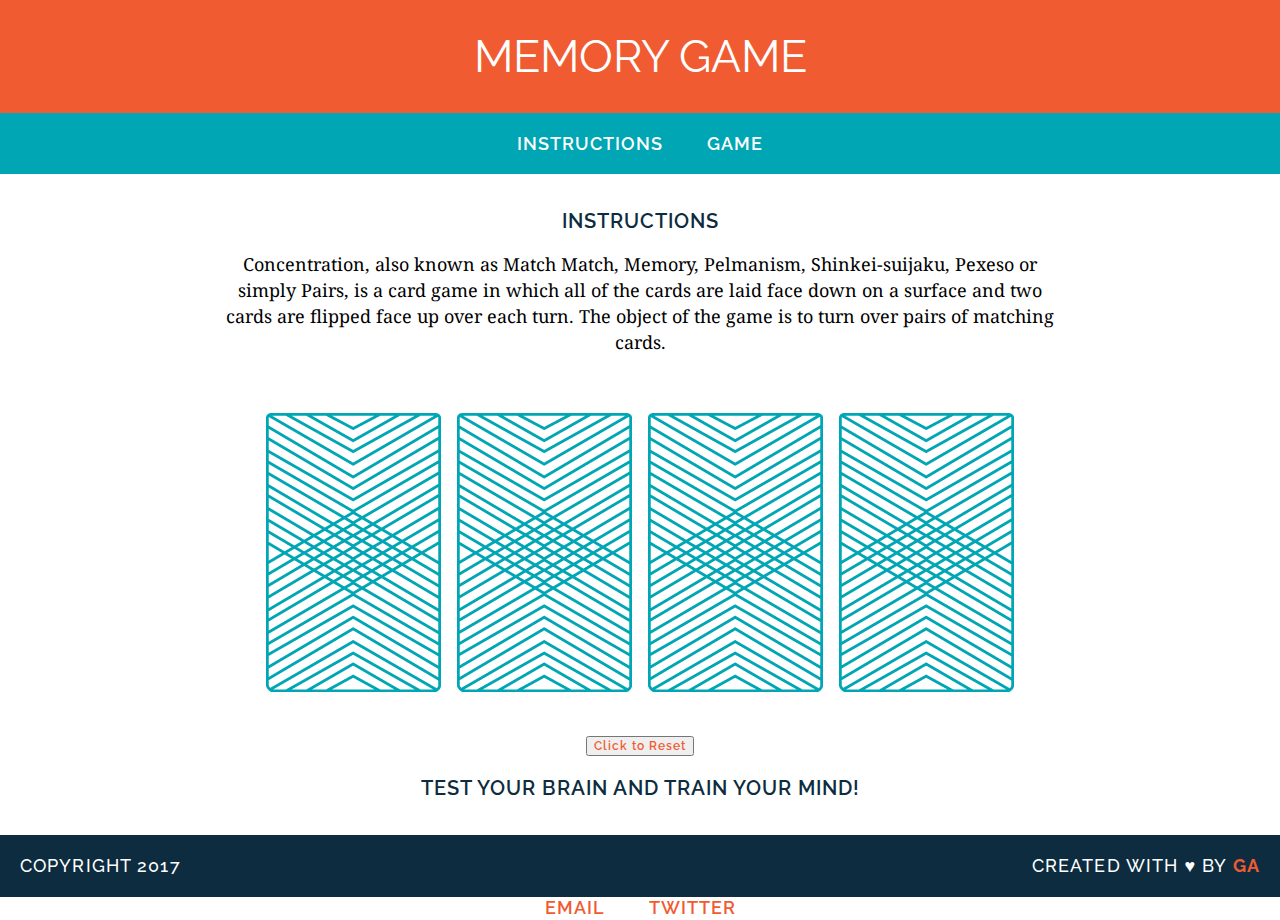
<file: index.html>
<!DOCTYPE html>
<html>
<head>
	<title>Memory Card Game</title>
	<link href="https://fonts.googleapis.com/css?family=Droid+Serif|Raleway:400,500,600,700" rel="stylesheet">
	<link href="css/style.css" rel="stylesheet" type="text/css">
</head>
<body>
	<header>
	<h1>Memory Game</h1>
	</header>
	<nav>	
	  <a href="#Instructions">Instructions</a>
	  <a href="#game-board">Game</a>
    </nav>
<main>
	<h2 id="Instructions">Instructions</h2>
	  <p>Concentration, also known as Match Match, Memory, Pelmanism, Shinkei-suijaku, Pexeso or simply Pairs, is a card game in which all of the cards are laid face down on a surface and two cards are flipped face up over each turn. The object of the game is to turn over pairs of matching cards.</p>
	<div id="game-board" class="board clearfix"></div>
	<button id="reset" onclick="window.location.reload()">
	Click to Reset
</button>
	<h3>Test your brain and train your mind!</h3>
</main>
	<footer class="clearfix">
		<p class="copyright">
			Copyright 2017
		</p>
		<p class="message">
		Created with &hearts; by <span class="name">GA</span>
		</p>	
	</footer>	
	<a href="mailto:petemabennett@gmail.com">Email</a>
	<a href="http://twitter.com/petemab">Twitter</a>
	<script src="js/main.js"></script>
</body>
</html>
</file>
<file: css/style.css>
body {
text-align: center;
margin: 0;
}


h1 {
font-family: "raleway", san-serif;
color: #FFFFFF; 
font-weight: 400;
font-size: 45px;
text-transform: uppercase;
margin: 0;	
}

header {
background-color: #F15B31;
color: #FFFFFF !important;
padding: 30px 20px 30px 20px;
}

a {
font-family: "raleway", san-serif;
color: #F15B31;
letter-spacing: 1px;
font-weight: 600;
font-size: 18px;	
text-transform: uppercase;	
text-decoration: none;
margin: 0px 20px 0 20px;
border-bottom: 2px solid transparent;
}

a:hover {
border-color: white;	
}

nav {
background-color: #00A6B3;
color: #FFFFFF;
padding: 20px 0;
}

main {
width: 850px;
margin: 35px auto;	
}

h2, h3 {
font-family: "raleway", san-serif;
color: #0D2c40;
letter-spacing: 1px;
font-weight: 600;
font-size: 20px;
text-transform: uppercase;		
}

p {
font-family: "Droid Serif", serif;
line-height: 26px;
font-size: 18px;
}

header h1 {
  color: #FFFFFF;
}

nav a {
  margin: 0 20px;
  color: #FFFFFF;
}

button {
	font-family: "raleway", san-serif;
color: #F15B31;
letter-spacing: 1px;
font-weight: 600;
font-size: 12px;

}

img {
margin: 40px 8px;	
}

footer {
text-transform: uppercase;
padding: 0 20px;
background-color: #0D2C40;
color: white;
font-size: 14px;
letter-spacing: .08em;
font-weight: 500;	
}

.copyright {
font-family: "raleway", san-serif;
float: left;
}

.message {
font-family: "raleway", san-serif;
float: right;	
}

.clearfix:after {
visibility: hidden;
display: block;
content: " ";
clear: both;
height: 0;
font-size: 0;
}

.name {
color: #F15B31;
font-weight: 700;
}
</file>
